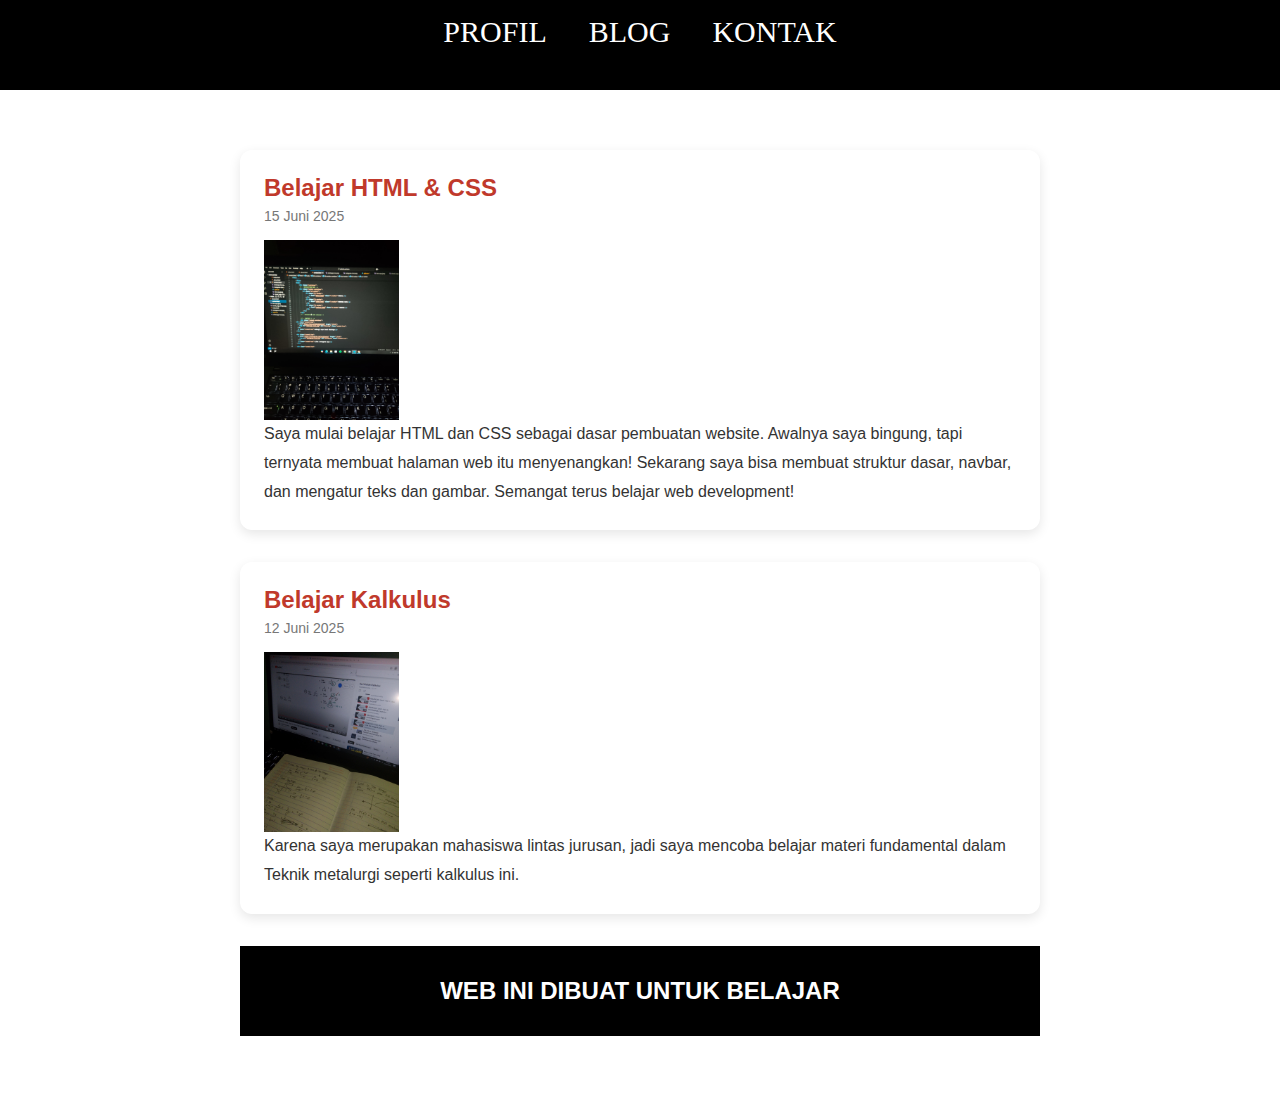
<file: website-pertama/index.html>
<html>
  <head>
    <title>KEGIATAN & HOBI</title>
    <link rel="stylesheet" href="style.css" />
  </head>
  <body>
    <div class="container">

      <!-- NAVIGATION BAR -->
      <div class="navbar-container">
        <ul class="ul-navbar">
          <li class="li-navbar"><a href="about.html" class="a-navbar">PROFIL</a></li>
          <li class="li-navbar"><a href="index.html" class="a-navbar">BLOG</a></li>
          <li class="li-navbar"><a href="contact.html" class="a-navbar">KONTAK</a></li>
        </ul>
      </div>

      <!-- BLOG ARTIKEL -->
      <div class="blog-wrapper">
        
        <!-- Artikel 1 -->
        <div class="blog-post">
          <h2 class="blog-title">Belajar HTML & CSS</h2>
          <p class="blog-date">15 Juni 2025</p>
          <img src="ngoding.jpeg" class="img-blog"/>
          <p class="blog-content">
            Saya mulai belajar HTML dan CSS sebagai dasar pembuatan website. Awalnya saya bingung, tapi ternyata membuat halaman web itu menyenangkan!
            Sekarang saya bisa membuat struktur dasar, navbar, dan mengatur teks dan gambar. Semangat terus belajar web development!
          </p>
        </div>

        <!-- Artikel 2 -->
        <div class="blog-post">
          <h2 class="blog-title">Belajar Kalkulus</h2>
          <p class="blog-date">12 Juni 2025</p>
          <img src="kalkulus.jpeg" class="img-blog"/>
          <p class="blog-content">
            Karena saya merupakan mahasiswa lintas jurusan, jadi saya mencoba belajar materi fundamental dalam Teknik metalurgi seperti kalkulus ini.
          </p>
        </div>

        <!-- Artikel 3 -->


      <!-- FOOTER -->
      <div class="container-footer">
        <h1 class="h1-footer">WEB INI DIBUAT UNTUK BELAJAR</h1>
      </div>

    </div>
  </body>
</html>
</file>
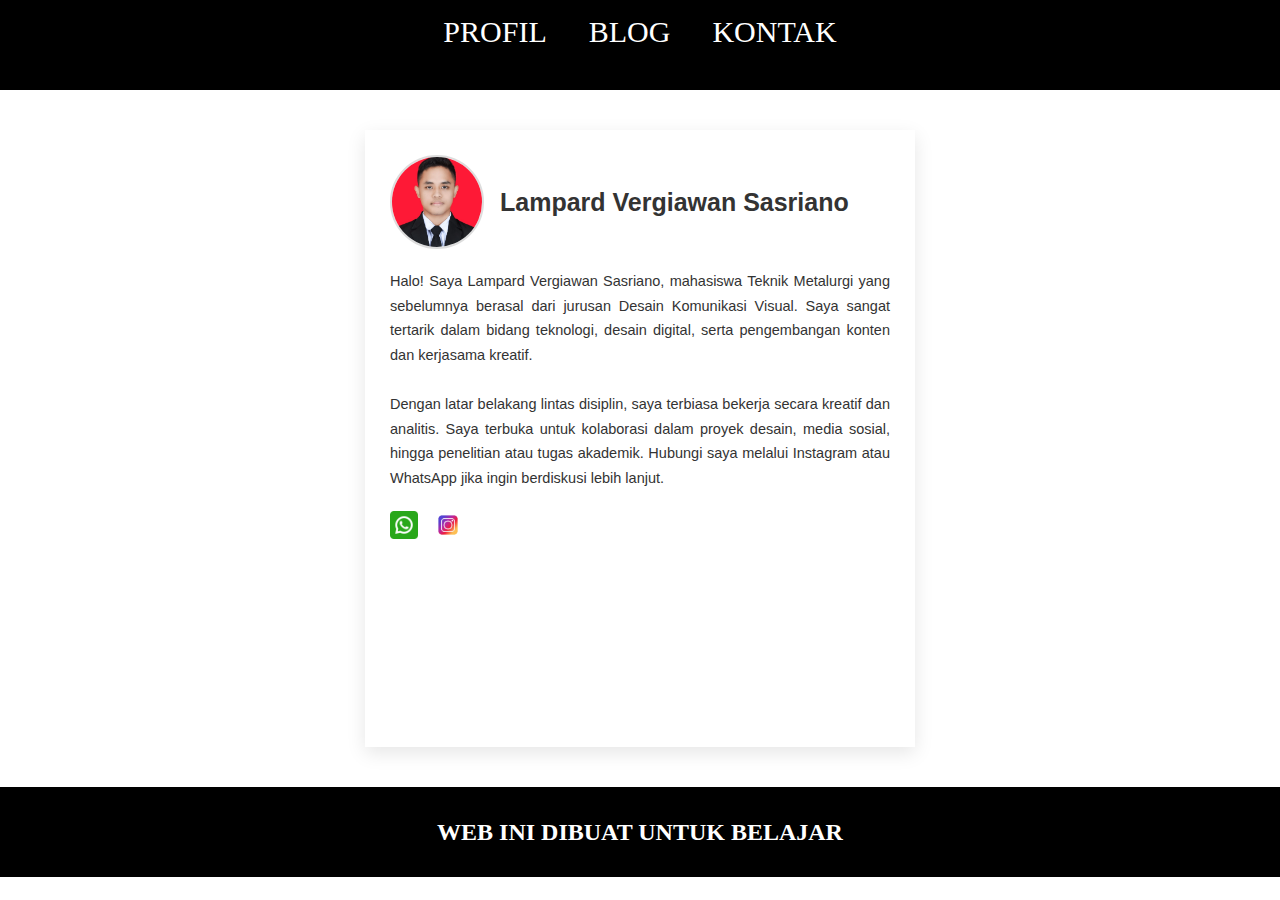
<file: website-pertama/about.html>
<html>
    <head>
        <title>PROFIL</title>
        <link rel="stylesheet" href="style.css" />
    </head>
    <body>
        <div class="container">
         <!-- NAVIGATION BAR -->
        <div class="navbar-container">
            <ul class="ul-navbar">
                <li class="li-navbar">
                    <a href="about.html" class="a-navbar">PROFIL</a>
                </li>
                <li class="li-navbar">
                    <a href="index.html" class="a-navbar">BLOG</a>
                </li>
                <li class="li-navbar">
                    <a href="contact.html" class="a-navbar">KONTAK</a>
                </li>
            </ul>
        </div>
         <!-- NAVIGATION BAR selesai-->

         <!-- CONTENT 1 -->
        <div class="profile-card">
  <div class="profile-header">
    <img src="foto saya.jpeg" alt="Foto Vergiawan Sasriano" class="profile-photo" />
    <div class="profile-name">Lampard Vergiawan Sasriano</div>
  </div>

  <div class="profile-description">
    Halo! Saya Lampard Vergiawan Sasriano, mahasiswa Teknik Metalurgi yang sebelumnya berasal dari jurusan Desain Komunikasi Visual. 
    Saya sangat tertarik dalam bidang teknologi, desain digital, serta pengembangan konten dan kerjasama kreatif.
    <br><br>
    Dengan latar belakang lintas disiplin, saya terbiasa bekerja secara kreatif dan analitis. Saya terbuka untuk kolaborasi dalam proyek desain, media sosial, hingga penelitian atau tugas akademik. 
    Hubungi saya melalui Instagram atau WhatsApp jika ingin berdiskusi lebih lanjut.
  </div>

  <div class="profile-links">
    <a href="https://wa.me/6281282423270" target="_blank">
      <img src="whatsapp icon.png" alt="WhatsApp" class="icon" />
    </a>
    <a href="https://instagram.com/vergiawansr" target="_blank">
      <img src="instagram-icon.png" alt="Instagram" class="icon" />
    </a>
  </div>
</div>
         <!-- CONTENT END -->

         <!-- FOOTER-->
        <div class="container-footer">
        <h1 class="h1-footer">WEB INI DIBUAT UNTUK BELAJAR</h1>
        </div>
         <!-- FOOTER END -->
          </div>
    </body>
</html>
</file>
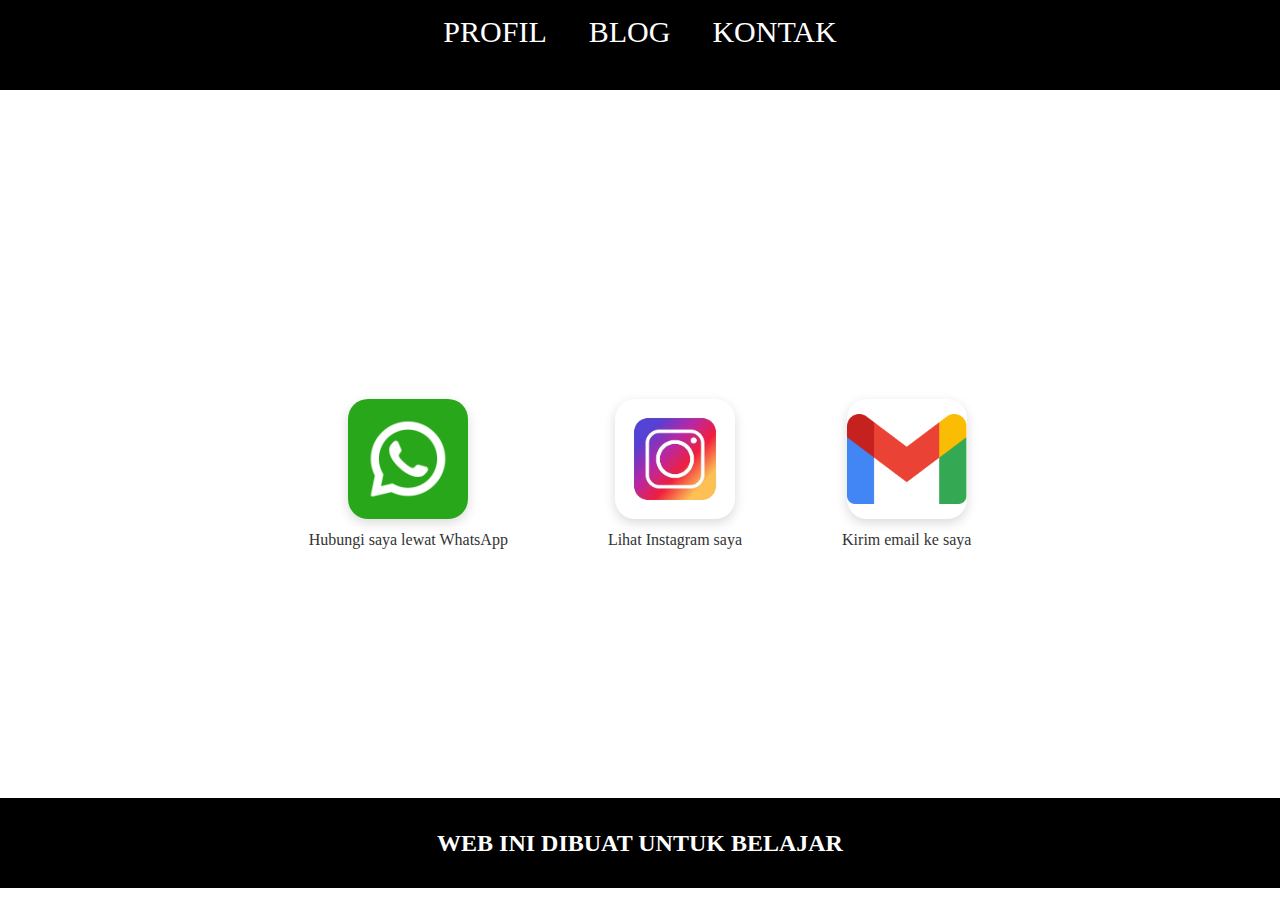
<file: website-pertama/contact.html>
<html>
    <head>
        <title>KONTAK</title>
        <link rel="stylesheet" href="style.css" />
    </head>
    <body>
        <div class="container">
         <!-- NAVIGATION BAR -->
        <div class="navbar-container">
            <ul class="ul-navbar">
                <li class="li-navbar">
                    <a href="about.html" class="a-navbar">PROFIL</a>
                </li>
                <li class="li-navbar">
                    <a href="index.html" class="a-navbar">BLOG</a>
                </li>
                <li class="li-navbar">
                    <a href="contact.html" class="a-navbar">KONTAK</a>
                </li>
            </ul>
        </div>
         <!-- NAVIGATION BAR selesai-->

         <!-- CONTENT 1 -->
        <div class="sosmed-container">
  <div class="sosmed-item">
    <a href="https://wa.me/6281282423270" target="_blank">
      <img src="whatsapp icon.png" alt="WhatsApp" class="sosmed-icon">
    </a>
    <p class="sosmed-text">Hubungi saya lewat WhatsApp</p>
  </div>

  <div class="sosmed-item">
    <a href="https://instagram.com/vergiawansr" target="_blank">
      <img src="instagram-icon.png" alt="Instagram" class="sosmed-icon">
    </a>
    <p class="sosmed-text">Lihat Instagram saya</p>
  </div>

  <div class="sosmed-item">
    <a href="mailto:vergiawan69@gmail.com" target="_blank">
      <img src="Gmail_Logo_512px.png" alt="Email Gmail" class="sosmed-icon">
    </a>
    <p class="sosmed-text">Kirim email ke saya</p>
  </div>
</div>


         <!-- CONTENT END -->

         <!-- FOOTER-->
        <div class="container-footer">
        <h1 class="h1-footer">WEB INI DIBUAT UNTUK BELAJAR</h1>
        </div>
         <!-- FOOTER END -->
          </div>
    </body>
</html>
</file>
<file: website-pertama/style.css>
*,
html {
    margin: 0;
    padding: 0;
}

.container {}

.navbar-container {
    background-color: rgb(0, 0, 0);
    height: 10vh ;
}

.ul-navbar {
    display: flex;
    justify-content: center;
}

.li-navbar {
    list-style-type: none;
    padding: 10px;
    margin: 5px;
    font-style: initial;
    font-size: 30px;
}

.li-navbar {
  transition: all 0.4s ease-in-out;
  border-radius: 10px;
  padding: 10px 16px;
}

.li-navbar:hover {
  background: linear-gradient(135deg, #ff5f5f, #d11c1c);
  color: white;
  transform: scale(1.05); /* sedikit membesar */
  box-shadow: 0 4px 12px rgba(0, 0, 0, 0.2);
}

.li-navbar:active {
  transform: scale(0.97); /* saat diklik, sedikit mengecil */
  box-shadow: inset 0 2px 6px rgba(0, 0, 0, 0.2);
}


.a-navbar {
    color: rgb(255, 255, 255);
    text-decoration: none;
}

.container-content {
    display: flex;
    justify-content: left;
    align-items: center;
    height: 80vh;
}

.container-content1 {
  border: 1px solid #ffffff;  
  display: flex;
  justify-content: center;
  align-items: center;   /* Jarak antar gambar lebih kecil */
  height: 80vh;
  width: fit-content;
  border-radius: 8px;
  background-color: #ffffff; /* Opsional: buat lebih kalem */
}

.img-contact1,
.img-contact2 {
  width: 100px;      /* Ukuran ikon diperkecil */
  height: 100px;
  cursor: pointer;
  transition: transform 0.2s ease;
}

.img-contact1:hover,
.img-contact2:hover {
  transform: scale(1.1);
}


.img-content {
    width: 50%;
    height: 70%;
}


.container-footer {
    height: 10vh;
    background-color:  rgb(0, 0, 0);
    display: flex;
    justify-content: center;
    align-items: center;
}

.h1-footer {
    font-style: inherit;
    font-size: x-large;
    color: #ffffff;

}

.profile-card {
  max-width: 500px;
  height: 63vh;
  margin: 40px auto;
  background-color: #fff;
  border-radius: 16p;
  box-shadow: 0 6px 18px rgba(0, 0, 0, 0.1);
  padding: 25px;
  font-family: 'Segoe UI', sans-serif;
  color: #333;
}

.profile-header {
  display: flex;
  align-items: center;
  gap: 16px;
  margin-bottom:20px;
}

.profile-photo {
  width: 90px;
  height: 90px;
  border-radius: 50%;
  object-fit: cover;
  border: 2px solid #ddd;
}

.profile-name {
  font-size: 25px;
  font-weight: bold;
}

.profile-description {
  font-size: 14.5px;
  line-height: 1.7;
  text-align: justify;
  margin-bottom: 20px;
}

.profile-links {
  display: flex;
  gap: 16px;
  justify-content: flex-start;
}

.icon {
  width: 28px;
  height: 28px;
  transition: transform 0.2s ease;
}

.icon:hover {
  transform: scale(1.15);
}

.sosmed-container {
  display: flex;
  justify-content: center;
  align-items: center;
  gap: 100px;
  flex-wrap: wrap;
  margin-top: 60px;
  text-align: center;
  height: 72vh;
}

.sosmed-item {
  display: flex;
  flex-direction: column;
  align-items: center;
}

.sosmed-icon {
  width: 120px;
  height: 120px;
  object-fit: contain;
  transition: transform 0.3s ease, box-shadow 0.3s ease;
  border-radius: 20px;
  background-color: #ffffff;
  box-shadow: 0 4px 12px rgba(0,0,0,0.15);
}

.sosmed-icon:hover {
  transform: scale(1.1);
  box-shadow: 0 6px 16px rgba(0,0,0,0.25);
}

.sosmed-text {
  margin-top: 12px;
  font-size: 16px;
  font-weight: 500;
  color: #333;
}

.blog-wrapper {
  max-width: 800px;
  margin: 40px auto;
  padding: 20px;
  font-family: 'Segoe UI', sans-serif;
}

.blog-post {
  background-color: #ffffff;
  padding: 24px;
  border-radius: 12px;
  box-shadow: 0 4px 12px rgba(0,0,0,0.1);
  margin-bottom: 32px;
}

.blog-title {
  font-size: 24px;
  color: #c0392b;
  margin-bottom: 6px;
}

.blog-date {
  font-size: 14px;
  color: #777;
  margin-bottom: 16px;
}

.blog-content {
  line-height: 1.8;
  color: #333;
}

.img-blog {
    height: 20%;
}
</file>
